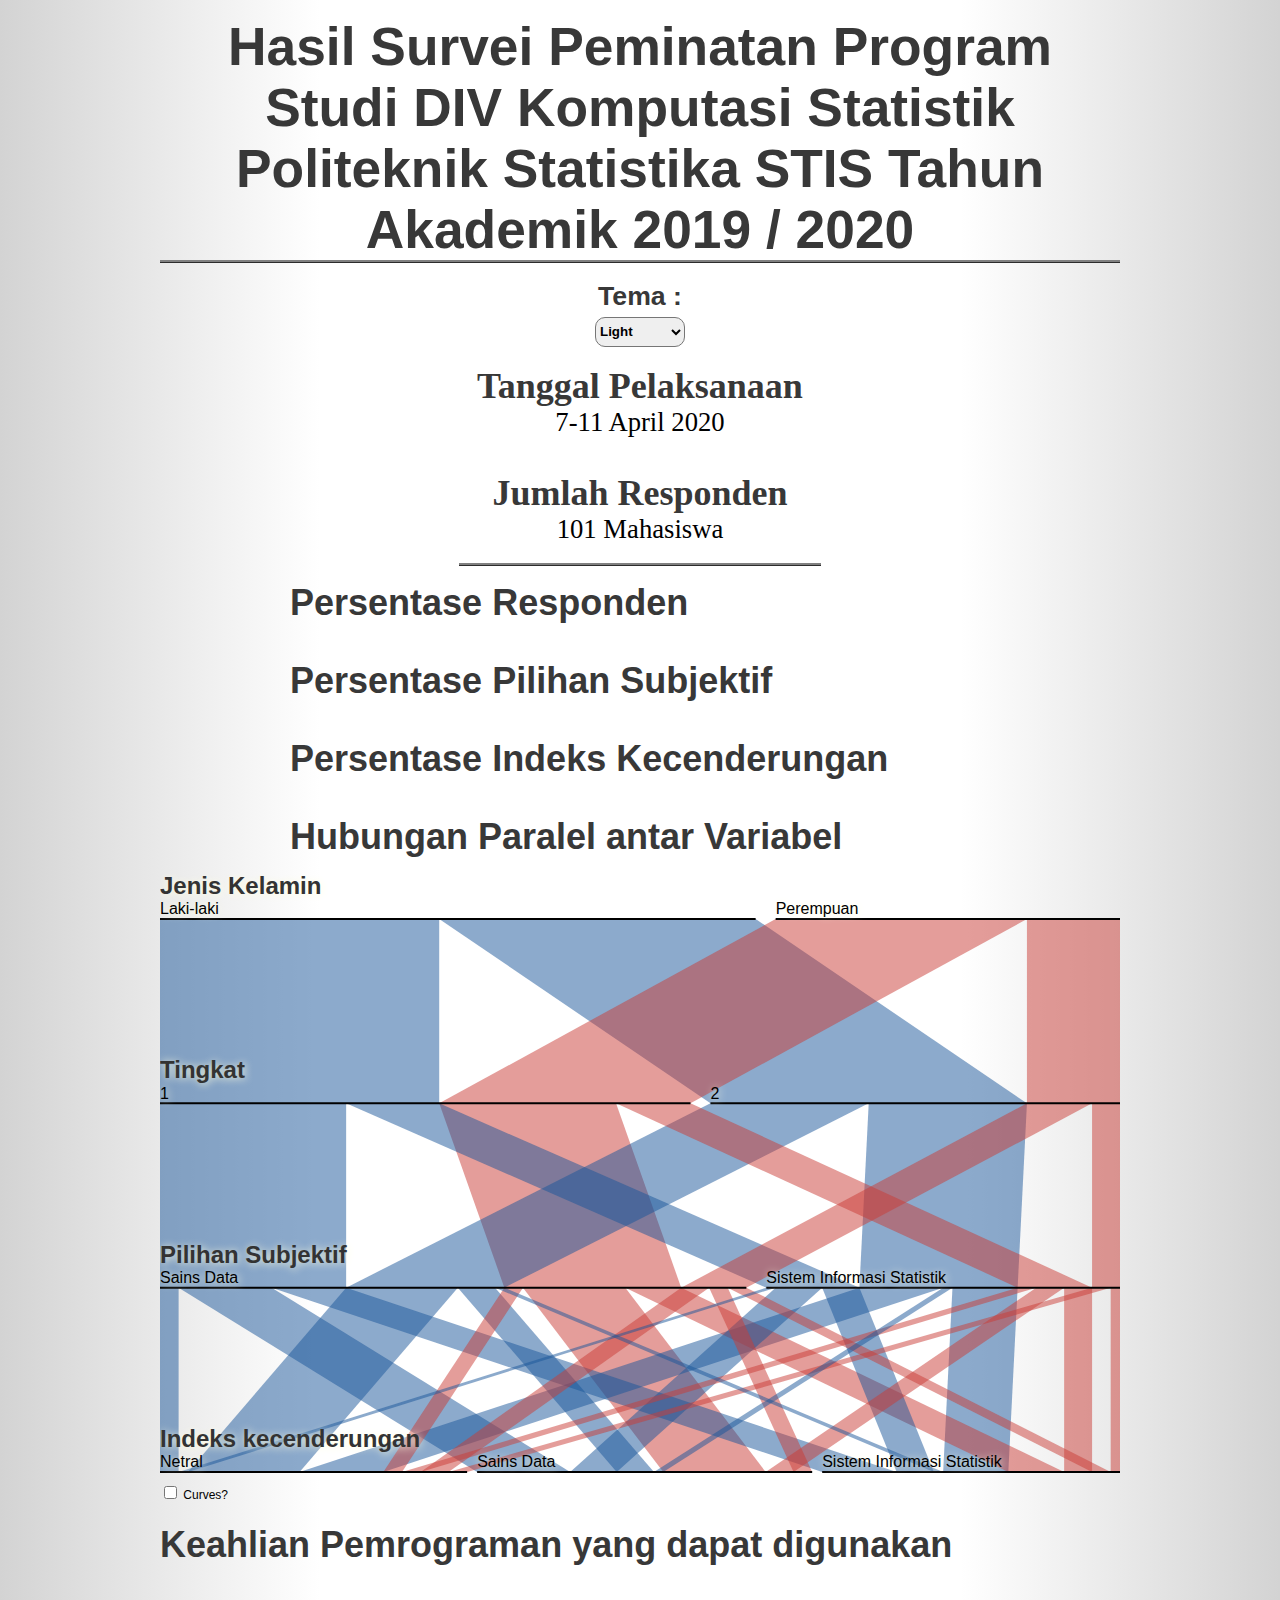
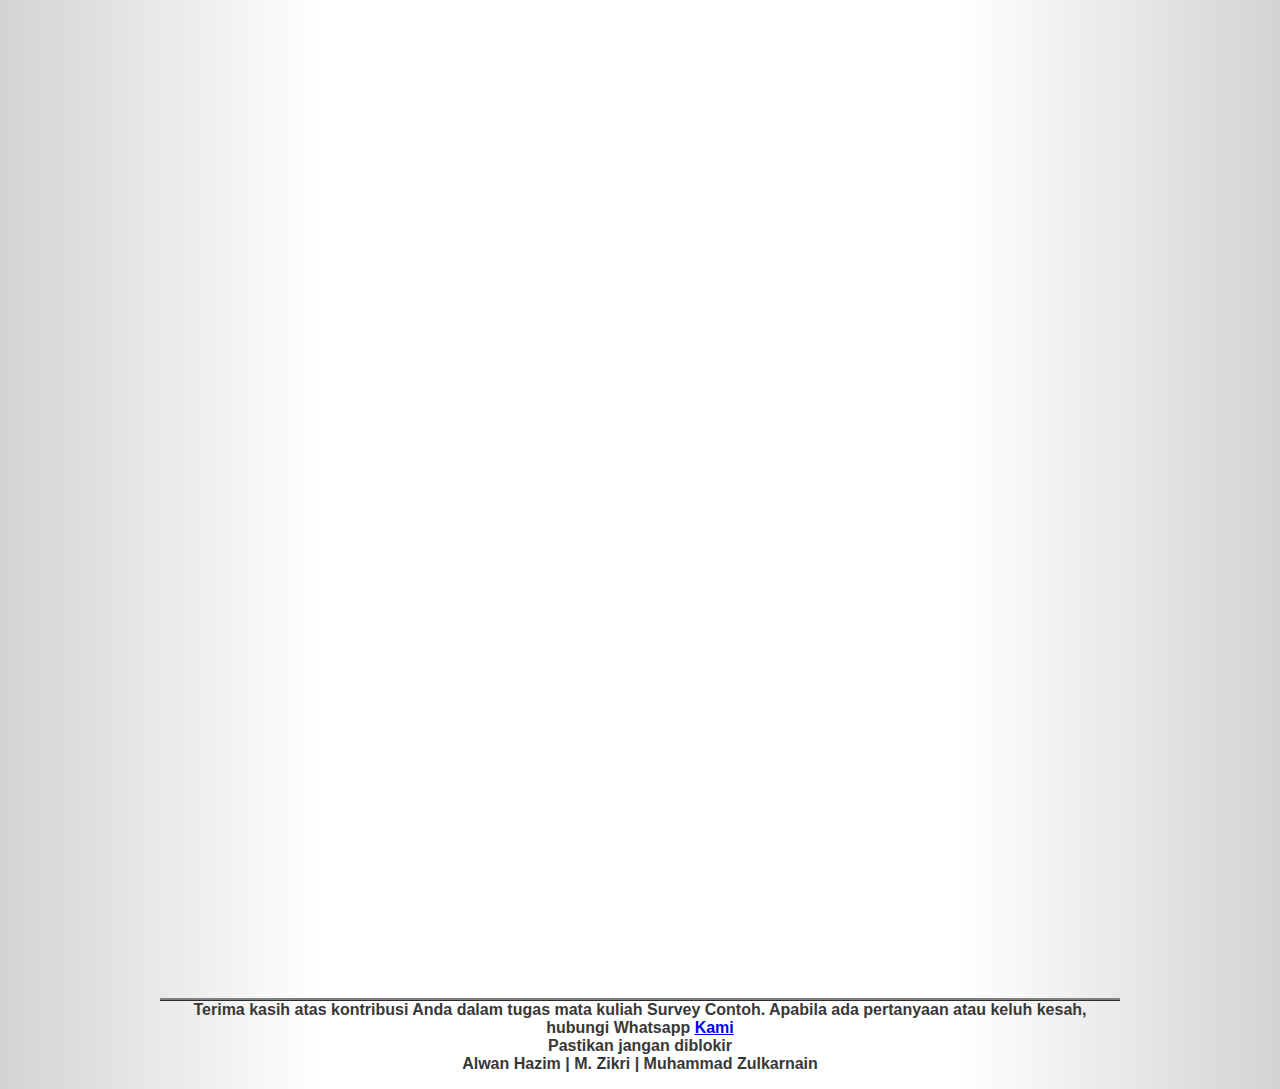
<file: index.html>
<!DOCTYPE html>
<html>
<head>
    <meta charset="utf-8">
    <title>Hasil Survey Peminatan Program Studi DIV Komputasi Statistik Politeknik Statistika STIS</title>
    <script src="chart1.js"></script>
    <script src="chart2.js"></script>
    <script src="chart3.js"></script>
    <script src="chart4.js"></script>
    <script src="chart5.js"></script>
    <script src="chart6.js"></script>
    <script src="chart7.js"></script>
    <script src="chart8.js"></script>
    <script src="chart10.js"></script>
    <script src="https://code.highcharts.com/highcharts.js"></script>
    <script src="https://code.highcharts.com/modules/variable-pie.js"></script>
    <script src="https://code.highcharts.com/modules/exporting.js"></script>
    <script src="https://code.highcharts.com/modules/export-data.js"></script>
    <script src="https://code.highcharts.com/modules/accessibility.js"></script>
    <link rel="stylesheet" type="text/css" href="style-sheet.css">
    <link rel="stylesheet" type="text/css" href="d3.parsets.css">
</head>
<body>
    <div id="title" class="title">Hasil Survei Peminatan Program Studi DIV Komputasi Statistik Politeknik Statistika STIS Tahun Akademik 2019 / 2020</div>
    <br>
    <div id="tema" class="tema">Tema :
        <form>
            <select id="tombol" onchange="changeBodyBg();">
                <option value="light">Light</option>
                <option value="dark">Dark</option>
            </select>
        </form>
    </div>
    <table id="awal" class="awal">
        <tbody>
            <tr>
                <td id="colomawal" class="colomawal">
                    <span id="head" class="head">Tanggal Pelaksanaan</span><br>
                    <span class="subhead">7-11 April 2020</span>
                </td>
            </tr>
            <tr>
                <td id="colomawal" class="colomawal">
                    <span id="head1" class="head">Jumlah Responden</span><br>
                    <span class="subhead">101 Mahasiswa</span>
                </td>
            </tr>
        </tbody>
    </table>
    <figure class="highcharts-figure">
        <span id="head2" class="head">Persentase Responden</span>
        <div id="container1"></div>
        <div id="container2"></div>
        <br>
        <br>
        <span id="head3" class="head">Persentase Pilihan Subjektif</span>
        <div class="subjektif">
            <div id="container3"></div>
            <div id="container4"></div>
            <div id="container5"></div>
        </div>
        <br>
        <br>
        <span id="head4" class="head">Persentase Indeks Kecenderungan</span>
        <div class="indeks">
            <div id="container6"></div>
            <div id="container7"></div>
            <div id="container8"></div>
        </div>
        <br>
        <br>
        <span id="head5" class="head">Hubungan Paralel antar Variabel</span>
    </figure>
    <div id="vis"><noscript><img src="parsets.png"></noscript></div>
    <div class="options">
        <span class="curves"><label for="curved"><input type="checkbox" id="curved" onchange="curves.call(this)">
                Curves?</label></span>
    </div>
    <script src="d3.v2.js"></script>
    <script src="d3.parsets.js"></script>
    <script src="highlight.min.js"></script>
    <script src="chart9.js"></script>
    <br>
    <br>
    <span id="head6" class="head">Keahlian Pemrograman yang dapat digunakan</span>
    <figure class="highcharts-figure">
        <div id="container10"></div>
    </figure>
    <footer id="kaki">
        Terima kasih atas kontribusi Anda dalam tugas mata kuliah Survey Contoh. Apabila ada pertanyaan atau keluh kesah, hubungi Whatsapp <a id="kontak" href="https://wa.me/6282132245551">Kami</a><br>
        Pastikan jangan diblokir<br>
        Alwan Hazim | M. Zikri | Muhammad Zulkarnain
    </footer>
</body>

</html>
</file>
<file: style-sheet.css>
.tema {
    text-align: center;
    font-size: 20pt;
    font-weight: 900;
    color: rgb(56, 56, 56);
    font-family: 'Trebuchet MS', 'Lucida Sans Unicode', 'Lucida Grande', 'Lucida Sans', Arial, sans-serif;
}
.tema select{
    width: 90px;
    height: 30px;
    border-radius: 10px;
    font-weight: 700;
}
a:hover{
    padding: 0.1em;
    background-color: grey;
    color: lightblue;
}
footer{
    border-top: ridge grey;
    text-align: center;
    color: rgb(56, 56, 56);
    font-family: 'Segoe UI', Tahoma, Geneva, Verdana, sans-serif;
    font-weight: 550;
}
.title {
    margin: 0 auto;
    font-family: 'Trebuchet MS', 'Lucida Sans Unicode', 'Lucida Grande', 'Lucida Sans', Arial, sans-serif;
    text-align: center;
    font-size: 40pt;
    font-weight: 900;
    color: rgb(56, 56, 56);
    border-bottom: ridge grey;
}
.colomawal{
    padding: 1em;
    font-family: Cambria, Cochin, Georgia, Times, 'Times New Roman', serif;
}
.head{
    text-align: center;
    font-size: 27pt;
    font-weight: 900;
    color: rgb(56, 56, 56);
}
.subhead{
    font-size: 20pt;
    font-weight: lighter;
}
.awal{
    margin: 0 auto;
    text-align: center;
    border-bottom: ridge grey;
}
.subjektif, #container1, #container2, #container3, #container6, #container10 {
    width: 100%;

}
#container5, #container4, #container7, #container8 {
    width: 49%;
    float: left;

}
#container9{
    width: 50%;
}
#container10{
    height: 1000px;
}
.highcharts-figure,
.highcharts-data-table table {
    min-width: 320px;
    max-width: 700px;
    margin: 1em auto;
}

.highcharts-data-table table {
    font-family: Verdana, sans-serif;
    border-collapse: collapse;
    border: 1px solid #EBEBEB;
    margin: 10px auto;
    text-align: center;
    width: 100%;
    max-width: 500px;
}

.highcharts-data-table caption {
    padding: 1em 0;
    font-size: 1.2em;
    color: #555;
}

.highcharts-data-table th {
    font-weight: 600;
    padding: 0.5em;
}

.highcharts-data-table td,
.highcharts-data-table th,
.highcharts-data-table caption {
    padding: 0.5em;
}

.highcharts-data-table thead tr,
.highcharts-data-table tr:nth-child(even) {
    background: #f8f8f8;
}

.highcharts-data-table tr:hover {
    background: #f1f7ff;
}
.highcharts-series-hover path {
    stroke: rgb(255, 66, 66);
    stroke-width: 2px;
}
body {
    font-family: sans-serif;
    font-size: 16px;
    width: 960px;
    margin: 1em auto;
    position: relative;
    background-image: linear-gradient(to right, lightgray, white, white, white, lightgray);
}

h1,
h2,
.dimension text {
    text-align: center;
    font-family: "PT Sans", Helvetica;
    font-weight: 300;
}

h1 {
    font-size: 4em;
    margin: .5em 0 0 0;
}

h2 {
    font-size: 2em;
    margin: 1em 0 0.5em;
    border-bottom: solid #ccc 1px;
}

p.meta,
p.footer {
    font-size: 13px;
    color: #333;
}

p.meta {
    text-align: center;
}

text.icicle {
    pointer-events: none;
}

.options {
    font-size: 12px;
    text-align: center;
    padding: 5px 0;
}

.curves {
    float: left;
}

.source {
    float: right;
}

pre,
code {
    font-family: "Menlo", monospace;
}

.html .value,
.javascript .string,
.javascript .regexp {
    color: #756bb1;
}

.html .tag,
.css .tag,
.javascript .keyword {
    color: #3182bd;
}

.comment {
    color: #636363;
}

.html .doctype,
.javascript .number {
    color: #31a354;
}

.html .attribute,
.css .attribute,
.javascript .class,
.javascript .special {
    color: #e6550d;
}
</file>
<file: d3.parsets.css>
.dimension { cursor: ns-resize; }
.category { cursor: ew-resize; text-shadow: 1px 1px 9px lightyellow; }
.dimension tspan.name { font-size: 1.5em; fill: #333; font-weight: bold; text-shadow: 1px 1px 9px lightyellow; }
.dimension tspan.sort { fill: #000; cursor: pointer; opacity: 0; }
.dimension tspan.sort:hover { fill: red; }
.dimension:hover tspan.name { fill: red; text-shadow: 1px 1px 9px lightyellow; }
.dimension:hover tspan.sort { opacity: 1; }
.dimension line { stroke: #000; }
.dimension rect { stroke: none; fill-opacity: 0; }
.dimension > rect, .category-background { fill: #fff; }
.dimension > rect { display: none; }
.category:hover rect { fill-opacity: .3; }
.dimension:hover > rect { fill-opacity: .3; }
.ribbon path { stroke-opacity: 0; fill-opacity: .5; }
.ribbon path.active { fill-opacity: .9; }
.ribbon-mouse path { fill-opacity: 0; }

.category-0 { fill: rgb(26, 85, 153); stroke: #1f77b4; }
.category-1 { fill: #ca3b36; stroke: #ff7f0e; }
.category-2 { fill: #2ca02c; stroke: #2ca02c; }

.tooltip {
  background-color: rgba(242, 242, 242, .6);
  color: #000;
  position: absolute;
  padding: 5px;
}
</file>
